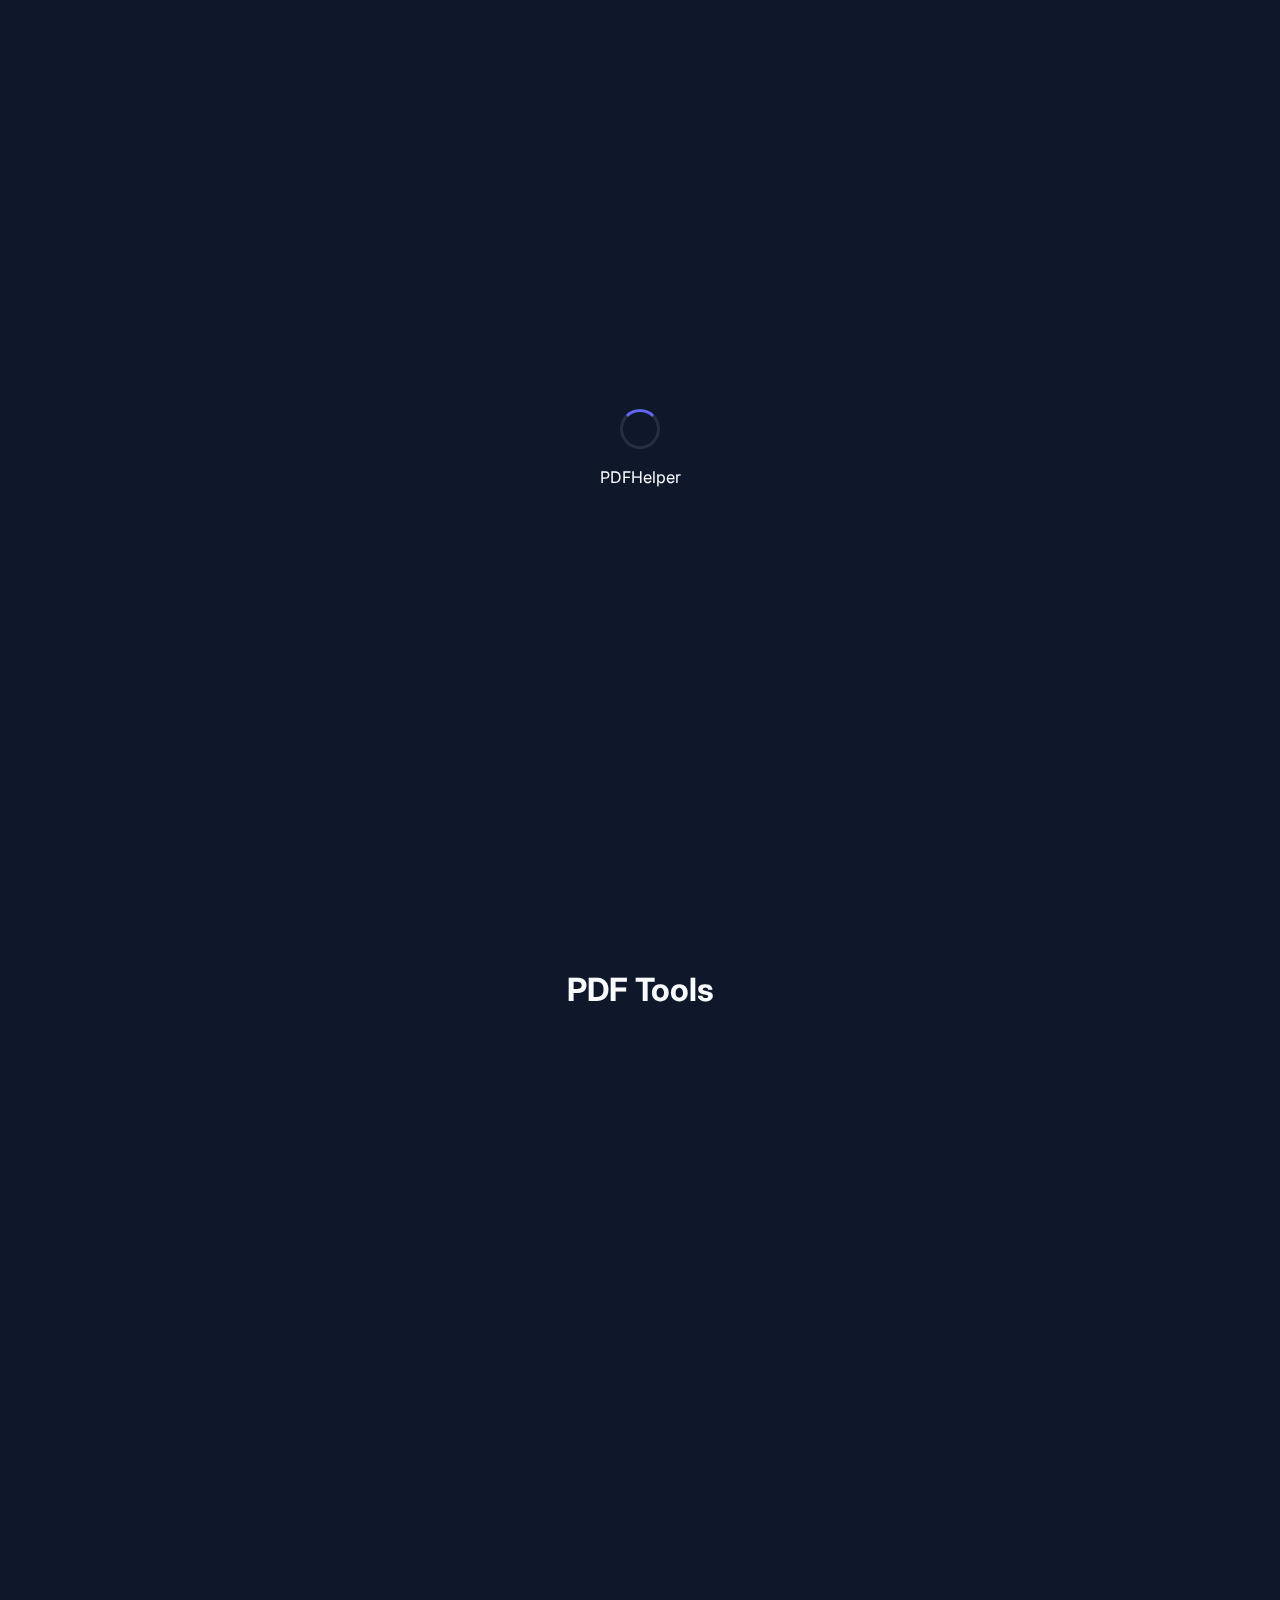
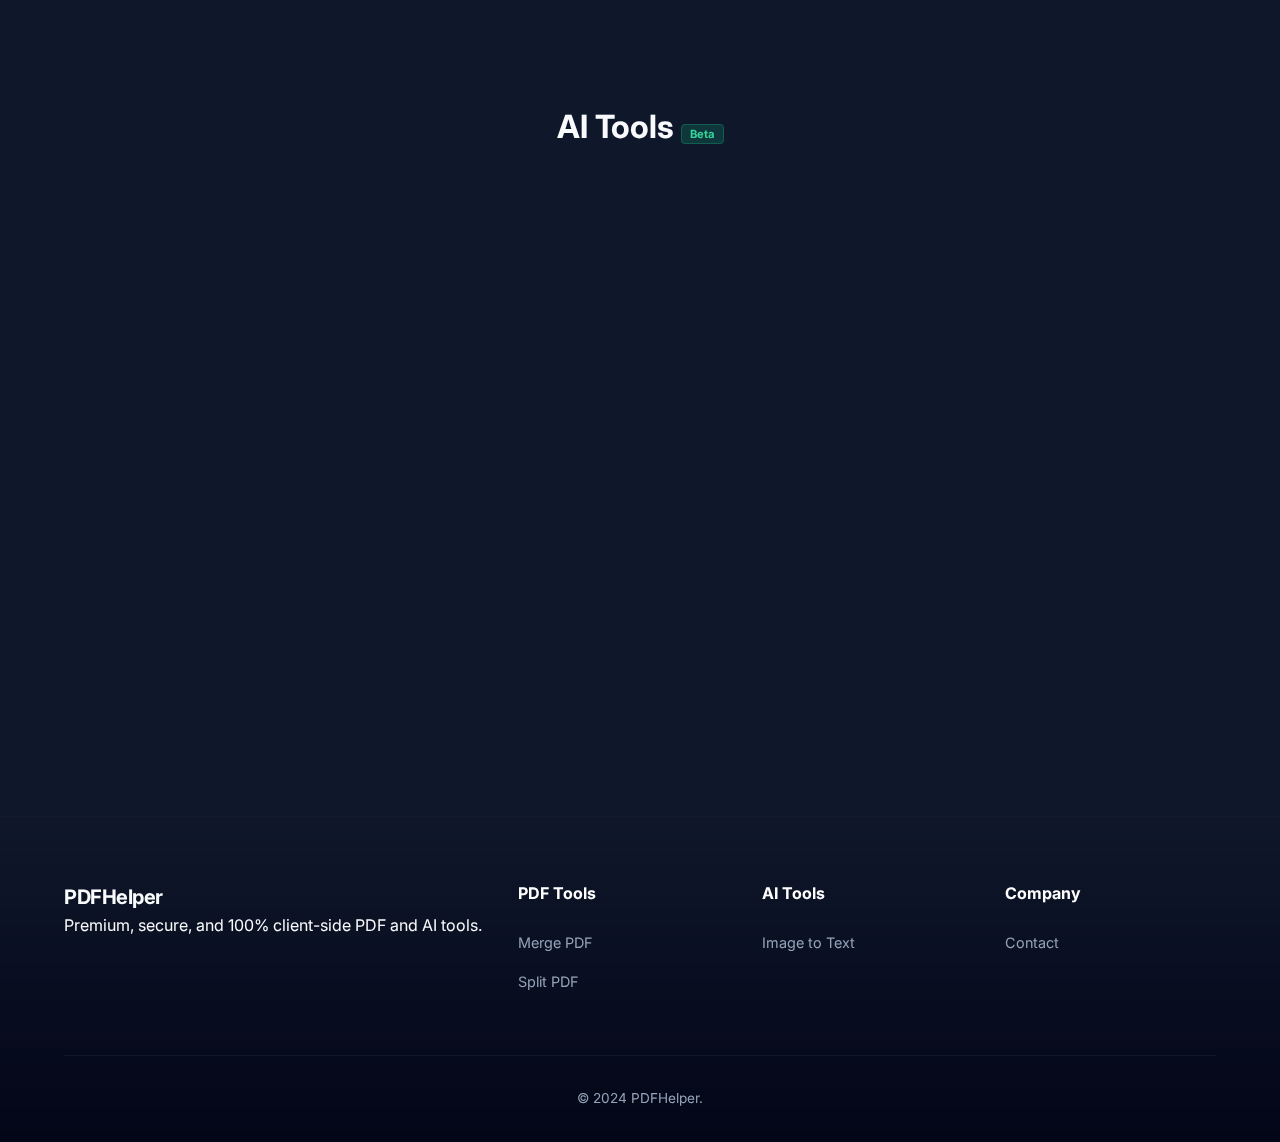
<file: index.html>
<!DOCTYPE html>
<html lang="en">
<head>
    <!-- Google tag (gtag.js) -->
<script async src="https://www.googletagmanager.com/gtag/js?id=G-J47RKY4ED7"></script>
<script>
  window.dataLayer = window.dataLayer || [];
  function gtag(){dataLayer.push(arguments);}
  gtag('js', new Date());

  gtag('config', 'G-J47RKY4ED7');
</script>
    <meta charset="UTF-8">
    <meta name="viewport" content="width=device-width, initial-scale=1.0">
    <title>PDFHelper - Intelligent Document Suite</title>
    <meta name="description" content="Premium AI-powered PDF tools. Merge, split, edit, and analyze documents with PDFHelper.">
    
    <link rel="preconnect" href="https://fonts.googleapis.com">
    <link rel="preconnect" href="https://fonts.gstatic.com" crossorigin>
    <link href="https://fonts.googleapis.com/css2?family=Inter:wght@300;400;600;700&display=swap" rel="stylesheet">

    <style>
        /* --- RESET & BASE VARIABLES --- */
        :root {
            --primary: #6366f1;
            --secondary: #ec4899;
            --bg-dark: #0f172a;
            --text-light: #f8fafc;
            --text-gray: #94a3b8;
            --glass-bg: rgba(30, 41, 59, 0.7);
            --glass-border: rgba(255, 255, 255, 0.08);
            --card-radius: 16px;
        }

        * {
            margin: 0;
            padding: 0;
            box-sizing: border-box;
            font-family: 'Inter', sans-serif;
        }

        html {
            scroll-behavior: smooth;
        }

        body {
            background-color: var(--bg-dark);
            color: var(--text-light);
            overflow-x: hidden;
            line-height: 1.6;
        }

        /* --- UTILITIES --- */
        a { text-decoration: none; color: inherit; transition: 0.3s; }
        ul { list-style: none; }

        .glass {
            background: var(--glass-bg);
            backdrop-filter: blur(12px);
            -webkit-backdrop-filter: blur(12px);
            border: 1px solid var(--glass-border);
        }

        /* --- LOADER --- */
        #loader {
            position: fixed; inset: 0; background: var(--bg-dark); z-index: 9999;
            display: flex; flex-direction: column; align-items: center; justify-content: center;
            transition: opacity 0.5s ease, visibility 0.5s;
        }
        #loader.hidden { opacity: 0; visibility: hidden; }
        .spinner {
            width: 40px; height: 40px; border: 3px solid rgba(255,255,255,0.1);
            border-top-color: var(--primary); border-radius: 50%;
            animation: spin 1s linear infinite; margin-bottom: 1rem;
        }
        @keyframes spin { to { transform: rotate(360deg); } }

        /* --- NAVIGATION --- */
        header {
            position: fixed; top: 0; left: 0; width: 100%; z-index: 1000;
            padding: 1rem 5%; display: flex; justify-content: space-between; align-items: center;
            transition: all 0.3s ease;
        }
        header.scrolled { padding: 0.8rem 5%; background: rgba(15, 23, 42, 0.9); border-bottom: 1px solid var(--glass-border); }

        .logo {
            display: flex; align-items: center; gap: 0.5rem;
            font-weight: 700; font-size: 1.25rem; letter-spacing: -0.5px;
        }

        /* Desktop Nav */
        .nav-links { display: flex; align-items: center; gap: 2rem; }
        .nav-links a:not(.nav-btn):hover { color: var(--primary); }
        
        .nav-btn {
            background: linear-gradient(135deg, var(--primary), var(--secondary));
            padding: 0.6rem 1.5rem; border-radius: 99px; font-weight: 600; font-size: 0.9rem;
        }
        .nav-btn:hover { transform: translateY(-2px); box-shadow: 0 4px 12px rgba(99, 102, 241, 0.3); }

        /* Mobile Menu Button */
        .mobile-toggle { display: none; cursor: pointer; color: white; }

        /* --- HERO SECTION --- */
        .hero-section {
            min-height: 100vh; padding: 8rem 5% 4rem;
            display: flex; align-items: center; justify-content: space-between; gap: 2rem;
            position: relative; overflow: hidden;
        }
        /* Background gradient blob */
        .hero-section::before {
            content: ''; position: absolute; top: -20%; right: -10%;
            width: 600px; height: 600px; background: radial-gradient(circle, rgba(99,102,241,0.2) 0%, transparent 70%);
            border-radius: 50%; filter: blur(80px); z-index: -1;
        }

        .hero-content { flex: 1; max-width: 600px; }
        .hero-content h1 {
            font-size: clamp(2.5rem, 5vw, 4rem); /* Responsive Font */
            line-height: 1.1; margin-bottom: 1.5rem;
            background: linear-gradient(to right, #fff, #94a3b8);
            -webkit-background-clip: text; -webkit-text-fill-color: transparent;
        }
        .hero-content p { font-size: 1.1rem; color: var(--text-gray); margin-bottom: 2.5rem; }
        
        .hero-actions { display: flex; gap: 1rem; flex-wrap: wrap; }
        .btn {
            padding: 0.8rem 2rem; border-radius: 8px; font-weight: 600; text-align: center;
        }
        .btn-primary { background: white; color: var(--bg-dark); }
        .btn-secondary { border: 1px solid var(--glass-border); color: white; }
        .btn:hover { transform: translateY(-2px); }

        .hero-image { flex: 1; display: flex; justify-content: center; }
        .floating-img {
            max-width: 100%; width: 500px; height: auto;
            animation: float 6s ease-in-out infinite;
        }
        @keyframes float { 0%, 100% { transform: translateY(0); } 50% { transform: translateY(-20px); } }

        /* --- TOOLS GRID --- */
        .tools-section { padding: 4rem 5%; }
        .section-header { text-align: center; margin-bottom: 3rem; }
        .section-title { font-size: 2rem; margin-bottom: 0.5rem; }
        
        .tool-grid {
            display: grid;
            /* Auto-fit magic for responsiveness */
            grid-template-columns: repeat(auto-fit, minmax(300px, 1fr)); 
            gap: 1.5rem;
        }

        .tool-card {
            padding: 2rem; border-radius: var(--card-radius);
            transition: all 0.3s ease; position: relative; overflow: hidden;
            display: flex; flex-direction: column; align-items: flex-start;
        }
        .tool-card:hover:not(.inactive) {
            transform: translateY(-5px);
            border-color: rgba(99, 102, 241, 0.3);
            background: rgba(30, 41, 59, 0.9);
        }

        /* Mouse Spotlight Effect Logic via JS */
        .tool-card::before {
            content: ""; position: absolute; top: 0; left: 0; right: 0; bottom: 0;
            background: radial-gradient(800px circle at var(--mouse-x) var(--mouse-y), rgba(255,255,255,0.06), transparent 40%);
            opacity: 0; transition: opacity 0.5s; pointer-events: none;
        }
        .tool-card:hover::before { opacity: 1; }

        .icon-wrapper {
            margin-bottom: 1.5rem; padding: 12px;
            background: rgba(255, 255, 255, 0.05); border-radius: 12px;
            display: inline-flex; align-items: center; justify-content: center;
        }
        .icon-wrapper img, .icon-wrapper svg { width: 32px; height: 32px; }

        .tool-card h3 { margin-bottom: 0.5rem; font-size: 1.25rem; display: flex; flex-wrap: wrap; gap: 8px; align-items: center;}
        .tool-card p { color: var(--text-gray); font-size: 0.95rem; line-height: 1.5; }

        /* --- PREMIUM INACTIVE STATE & BADGE --- */
        .tool-card.inactive {
            opacity: 0.65; pointer-events: none; cursor: not-allowed;
            filter: saturate(0.5); background: rgba(255, 255, 255, 0.02);
            border: 1px dashed rgba(255, 255, 255, 0.1);
        }
        .badge-soon {
            display: inline-flex; align-items: center; gap: 6px;
            font-size: 0.6rem; font-weight: 700; text-transform: uppercase; letter-spacing: 1.2px;
            color: #e2e8f0; background: linear-gradient(135deg, #1e293b 0%, #0f172a 100%);
            padding: 4px 10px; border-radius: 999px; border: 1px solid rgba(255, 255, 255, 0.1);
            white-space: nowrap;
        }
        .badge-soon::before {
            content: ''; width: 6px; height: 6px; background-color: #f59e0b;
            border-radius: 50%; box-shadow: 0 0 6px rgba(245, 158, 11, 0.6);
        }
        .badge-live {
            background: rgba(16, 185, 129, 0.2); color: #34d399; 
            padding: 2px 8px; border-radius: 4px; font-size: 0.7rem; border: 1px solid rgba(16, 185, 129, 0.3);
        }

        /* --- FOOTER --- */
        .main-footer {
            margin-top: 4rem; padding: 4rem 5% 2rem; border-top: 1px solid var(--glass-border);
            background: linear-gradient(to top, #020617, transparent);
        }
        .footer-content {
            display: grid; grid-template-columns: 2fr 1fr 1fr 1fr; gap: 2rem; margin-bottom: 3rem;
        }
        .footer-col h4 { margin-bottom: 1.5rem; color: white; }
        .footer-col ul li { margin-bottom: 0.8rem; }
        .footer-col ul li a { color: var(--text-gray); font-size: 0.9rem; }
        .footer-col ul li a:hover { color: var(--primary); }
        .footer-bottom {
            text-align: center; color: var(--text-gray); font-size: 0.85rem; padding-top: 2rem;
            border-top: 1px solid rgba(255,255,255,0.05);
        }

        /* --- RESPONSIVE MEDIA QUERIES --- */
        @media (max-width: 1024px) {
            .hero-section { flex-direction: column; text-align: center; padding-top: 7rem; }
            .hero-content { margin: 0 auto; }
            .hero-actions { justify-content: center; }
            .hero-image { margin-top: 3rem; }
        }

        @media (max-width: 768px) {
            /* Navigation Mobile */
            .mobile-toggle { display: block; z-index: 1001; }
            .nav-links {
                position: fixed; top: 0; right: 0; height: 100vh; width: 70%; max-width: 300px;
                background: rgba(15, 23, 42, 0.95); backdrop-filter: blur(20px);
                flex-direction: column; align-items: flex-start; padding: 6rem 2rem;
                transform: translateX(100%); transition: transform 0.4s cubic-bezier(0.16, 1, 0.3, 1);
                border-left: 1px solid var(--glass-border);
            }
            .nav-links.active { transform: translateX(0); }
            
            /* Footer Responsive */
            .footer-content { grid-template-columns: 1fr; text-align: center; }
            .footer-col { margin-bottom: 1rem; }
            .logo { justify-content: center; }
        }

        @media (max-width: 480px) {
            .hero-content h1 { font-size: 2.2rem; }
            .btn { width: 100%; } /* Full width buttons on mobile */
            .tool-grid { grid-template-columns: 1fr; }
            .section-title { font-size: 1.75rem; }
        }
    </style>
</head>
<body>
    <div id="loader">
        <div class="spinner"></div>
        <div class="loader-text">PDFHelper</div>
    </div>

    <header class="glass">
        <a href="index.html" class="logo">
            <svg xmlns="http://www.w3.org/2000/svg" width="28" height="28" viewBox="0 0 24 24" fill="none" stroke="url(#logo-gradient)" stroke-width="2" stroke-linecap="round" stroke-linejoin="round">
                <defs>
                    <linearGradient id="logo-gradient" x1="0%" y1="0%" x2="100%" y2="100%">
                        <stop offset="0%" style="stop-color:#6366f1" />
                        <stop offset="100%" style="stop-color:#ec4899" />
                    </linearGradient>
                </defs>
                <path d="M14 2H6a2 2 0 0 0-2 2v16a2 2 0 0 0 2 2h12a2 2 0 0 0 2-2V8z"></path>
                <polyline points="14 2 14 8 20 8"></polyline>
            </svg>
            PDFHelper
        </a>
        
        <div class="mobile-toggle" id="mobile-toggle">
            <svg xmlns="http://www.w3.org/2000/svg" width="28" height="28" viewBox="0 0 24 24" fill="none" stroke="currentColor" stroke-width="2" stroke-linecap="round" stroke-linejoin="round"><line x1="3" y1="12" x2="21" y2="12"></line><line x1="3" y1="6" x2="21" y2="6"></line><line x1="3" y1="18" x2="21" y2="18"></line></svg>
        </div>

        <nav class="nav-links" id="nav-links">
            <a href="#pdf-tools" onclick="closeMenu()">PDF Tools</a>
            <a href="#ai-tools" onclick="closeMenu()">AI Tools</a>
            <a href="#" class="nav-btn">Get Started</a>
        </nav>
    </header>

    <main>
        <section class="hero-section">
            <div class="hero-content">
                <h1>Intelligent tools for<br>smarter documents.</h1>
                <p>
                    Experience the next generation of document processing. <br>
                    Secure, private, and powered by client-side AI.
                </p>
                <div class="hero-actions">
                    <a href="#ai-tools" class="btn btn-primary">Try AI Tools</a>
                    <a href="#pdf-tools" class="btn btn-secondary">Manage PDFs</a>
                </div>
            </div>
            <div class="hero-image">
                <img src="assets/hero.png" alt="PDFHelper Abstract Art" class="floating-img" onerror="this.style.display='none'">
                </div>
        </section>
        
        <section id="pdf-tools" class="tools-section">
            <div class="section-header">
                <h2 class="section-title">PDF Tools</h2>
            </div>
            <div class="tool-grid">
                <a href="watermark.html" class="tool-card glass">
                    <div class="icon-wrapper">
                        <img src="assets/icon_watermark.png" alt="Icon" onerror="this.style.display='none'"> 
                    </div>
                    <h3>Watermark PDF</h3>
                    <p>Add professional text watermarks to your documents with custom opacity and colors.</p>
                </a>
                <a href="merge.html" class="tool-card glass">
                    <div class="icon-wrapper">
                        <img src="assets/icon_merge.png" alt="Icon" onerror="this.style.display='none'">
                    </div>
                    <h3>Merge PDF</h3>
                    <p>Seamlessly combine multiple PDF files into a single, organized document.</p>
                </a>
                <a href="split.html" class="tool-card glass">
                    <div class="icon-wrapper">
                        <img src="assets/icon_split.png" alt="Icon" onerror="this.style.display='none'">
                    </div>
                    <h3>Split PDF</h3>
                    <p>Extract specific pages or split documents with precision and ease.</p>
                </a>
                <a href="image-to-pdf.html" class="tool-card glass">
                    <div class="icon-wrapper">
                        <img src="assets/icon_image_to_pdf.png" alt="Icon" onerror="this.style.display='none'">
                    </div>
                    <h3>Image to PDF</h3>
                    <p>Transform your images into professional PDF documents instantly.</p>
                </a>
                <a href="pdf-to-image.html" class="tool-card glass">
                    <div class="icon-wrapper">
                        <img src="assets/icon_pdf_to_image.png" alt="Icon" onerror="this.style.display='none'">
                    </div>
                    <h3>PDF to Image</h3>
                    <p>Convert PDF pages into high-quality, shareable images.</p>
                </a>
                <a href="remove-pages.html" class="tool-card glass">
                    <div class="icon-wrapper">
                        <svg xmlns="http://www.w3.org/2000/svg" width="64" height="64" viewBox="0 0 24 24" fill="none" stroke="#ec4899" stroke-width="1.5" stroke-linecap="round" stroke-linejoin="round"><path d="M3 6h18"/><path d="M19 6v14a2 2 0 0 1-2 2H7a2 2 0 0 1-2-2V6m3 0V4a2 2 0 0 1 2-2h4a2 2 0 0 1 2 2v2"/><line x1="10" y1="11" x2="10" y2="17"/><line x1="14" y1="11" x2="14" y2="17"/></svg>
                    </div>
                    <h3>Remove Pages</h3>
                    <p>Quickly delete unwanted pages from your PDF documents.</p>
                </a>
            </div>
        </section>

        <section id="ai-tools" class="tools-section">
            <div class="section-header">
                <h2 class="section-title">AI Tools <span class="badge-live">Beta</span></h2>
            </div>
            <div class="tool-grid">
                
                <a href="#" class="tool-card glass inactive">
                    <div class="icon-wrapper">
                        <svg xmlns="http://www.w3.org/2000/svg" width="64" height="64" viewBox="0 0 24 24" fill="none" stroke="#6366f1" stroke-width="1.5" stroke-linecap="round" stroke-linejoin="round"><path d="M21 11.5a8.38 8.38 0 0 1-.9 3.8 8.5 8.5 0 0 1-7.6 4.7 8.38 8.38 0 0 1-3.8-.9L3 21l1.9-5.7a8.38 8.38 0 0 1-.9-3.8 8.5 8.5 0 0 1 4.7-7.6 8.38 8.38 0 0 1 3.8-.9h.5a8.48 8.48 0 0 1 8 8v.5z"/></svg>
                    </div>
                    <h3>Chat with PDF <span class="badge-soon">Coming Soon</span></h3>
                    <p>Ask questions about your documents using Google Gemini AI.</p>
                </a>

                <a href="#" class="tool-card glass inactive">
                    <div class="icon-wrapper">
                        <svg xmlns="http://www.w3.org/2000/svg" width="64" height="64" viewBox="0 0 24 24" fill="none" stroke="#6366f1" stroke-width="1.5" stroke-linecap="round" stroke-linejoin="round"><path d="M16 8a6 6 0 0 1 6 6v7h-4v-7a2 2 0 0 0-2-2 2 2 0 0 0-2 2v7h-4v-7a6 6 0 0 1 6-6z"/><rect x="2" y="9" width="4" height="12"/><circle cx="4" cy="4" r="2"/></svg>
                    </div>
                    <h3>LinkedIn Referral <span class="badge-soon">Coming Soon</span></h3>
                    <p>Generate crisp connection requests and referral messages.</p>
                </a>

                <a href="#" class="tool-card glass inactive">
                    <div class="icon-wrapper">
                        <svg xmlns="http://www.w3.org/2000/svg" width="64" height="64" viewBox="0 0 24 24" fill="none" stroke="#6366f1" stroke-width="1.5" stroke-linecap="round" stroke-linejoin="round"><path d="M4 4h16c1.1 0 2 .9 2 2v12c0 1.1-.9 2-2 2H4c-1.1 0-2-.9-2-2V6c0-1.1.9-2 2-2z"/><polyline points="22,6 12,13 2,6"/></svg>
                    </div>
                    <h3>Cold Email Writer <span class="badge-soon">Coming Soon</span></h3>
                    <p>Write persuasive cold emails for jobs and networking.</p>
                </a>

                <a href="ocr.html" class="tool-card glass">
                    <div class="icon-wrapper">
                        <svg xmlns="http://www.w3.org/2000/svg" width="64" height="64" viewBox="0 0 24 24" fill="none" stroke="#10b981" stroke-width="1.5" stroke-linecap="round" stroke-linejoin="round"><path d="M21 15a2 2 0 0 1-2 2H7l-4 4V5a2 2 0 0 1 2-2h14a2 2 0 0 1 2 2z"/><line x1="9" y1="9" x2="15" y2="9"/><line x1="9" y1="13" x2="15" y2="13"/></svg>
                    </div>
                    <h3>Image to Text <span class="badge-live">Live</span></h3>
                    <p>Extract text from scanned documents and images instantly.</p>
                </a>

            </div>
        </section>
    </main>

    <footer class="main-footer">
        <div class="footer-content">
            <div class="footer-col">
                <a href="index.html" class="logo">PDFHelper</a>
                <p>Premium, secure, and 100% client-side PDF and AI tools.</p>
            </div>
            <div class="footer-col">
                <h4>PDF Tools</h4>
                <ul>
                    <li><a href="merge.html">Merge PDF</a></li>
                    <li><a href="split.html">Split PDF</a></li>
                </ul>
            </div>
            <div class="footer-col">
                <h4>AI Tools</h4>
                <ul>
                    <li><a href="ocr.html">Image to Text</a></li>
                </ul>
            </div>
            <div class="footer-col">
                <h4>Company</h4>
                <ul>
                    <li><a href="#">Contact</a></li>
                </ul>
            </div>
        </div>
        <div class="footer-bottom">
            <p>&copy; 2024 PDFHelper.</p>
        </div>
    </footer>

    <script>
        // Loader
        window.addEventListener('load', () => {
            const loader = document.getElementById('loader');
            setTimeout(() => loader.classList.add('hidden'), 800);
        });

        // Header Scroll
        window.addEventListener('scroll', () => {
            const header = document.querySelector('header');
            header.classList.toggle('scrolled', window.scrollY > 10);
        });

        // Mobile Menu Logic
        const toggle = document.getElementById('mobile-toggle');
        const nav = document.getElementById('nav-links');
        
        toggle.addEventListener('click', () => {
            nav.classList.toggle('active');
        });

        function closeMenu() {
            nav.classList.remove('active');
        }

        // Card Spotlight Effect
        document.querySelectorAll('.tool-card').forEach(card => {
            card.addEventListener('mousemove', e => {
                const rect = card.getBoundingClientRect();
                card.style.setProperty('--mouse-x', `${e.clientX - rect.left}px`);
                card.style.setProperty('--mouse-y', `${e.clientY - rect.top}px`);
            });
        });
        
        // Intersection Observer for Animation
        const observer = new IntersectionObserver((entries) => {
            entries.forEach(entry => {
                if(entry.isIntersecting) {
                    entry.target.style.opacity = 1;
                    entry.target.style.transform = 'translateY(0)';
                }
            });
        });
        document.querySelectorAll('.tool-card').forEach(card => {
            card.style.opacity = 0;
            card.style.transform = 'translateY(20px)';
            card.style.transition = 'opacity 0.6s ease, transform 0.6s ease';
            observer.observe(card);
        });
    </script>
</body>
</html>
</file>
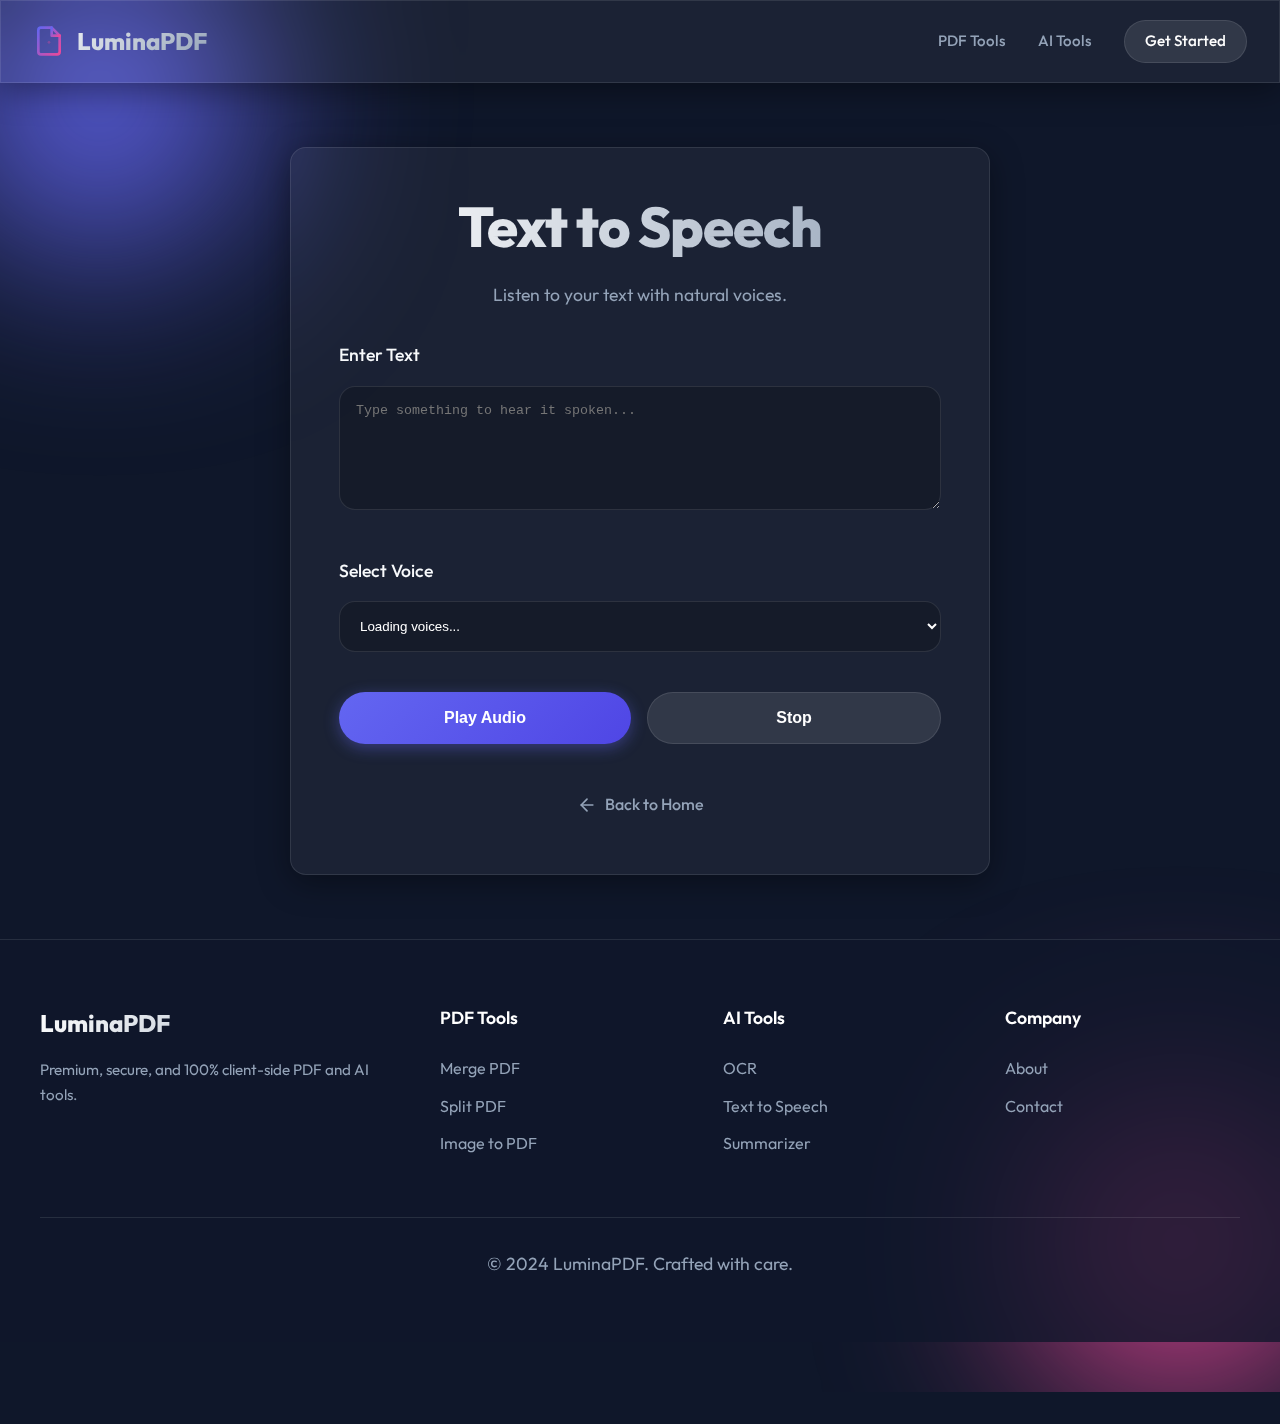
<file: text-to-speech.html>
<!DOCTYPE html>
<html lang="en">
<head>
    <!-- Google tag (gtag.js) -->
<script async src="https://www.googletagmanager.com/gtag/js?id=G-J47RKY4ED7"></script>
<script>
  window.dataLayer = window.dataLayer || [];
  function gtag(){dataLayer.push(arguments);}
  gtag('js', new Date());

  gtag('config', 'G-J47RKY4ED7');
</script>
    <meta charset="UTF-8">
    <meta name="viewport" content="width=device-width, initial-scale=1.0">
    <title>Text to Speech - LuminaPDF</title>
    <meta name="description" content="Convert text to lifelike speech using AI.">
    <link rel="stylesheet" href="style.css">
</head>
<body>
    <div id="loader">
        <div class="spinner"></div>
        <div class="loader-text">LuminaPDF</div>
    </div>

    <header class="glass">
        <a href="index.html" class="logo">
            <svg xmlns="http://www.w3.org/2000/svg" width="32" height="32" viewBox="0 0 24 24" fill="none" stroke="url(#logo-gradient)" stroke-width="2" stroke-linecap="round" stroke-linejoin="round">
                <defs>
                    <linearGradient id="logo-gradient" x1="0%" y1="0%" x2="100%" y2="100%">
                        <stop offset="0%" style="stop-color:#6366f1" />
                        <stop offset="100%" style="stop-color:#ec4899" />
                    </linearGradient>
                </defs>
                <path d="M14 2H6a2 2 0 0 0-2 2v16a2 2 0 0 0 2 2h12a2 2 0 0 0 2-2V8z"></path>
                <polyline points="14 2 14 8 20 8"></polyline>
                <line x1="16" y1="13" x2="8" y2="13"></line>
                <line x1="16" y1="17" x2="8" y2="17"></line>
                <polyline points="10 9 9 9 8 9"></polyline>
                <circle cx="12" cy="13" r="1" fill="#ec4899" stroke="none" style="opacity:0.8">
                    <animate attributeName="opacity" values="0.8;0.2;0.8" dur="2s" repeatCount="indefinite" />
                </circle>
            </svg>
            LuminaPDF
        </a>
        <nav class="nav-links">
            <a href="index.html#pdf-tools">PDF Tools</a>
            <a href="index.html#ai-tools">AI Tools</a>
            <a href="index.html" class="nav-btn">Get Started</a>
        </nav>
    </header>

    <main>
        <div class="tool-container glass">
            <h1>Text to Speech</h1>
            <p>Listen to your text with natural voices.</p>
            
            <div class="input-group">
                <label for="ttsInput">Enter Text</label>
                <textarea id="ttsInput" rows="6" placeholder="Type something to hear it spoken..." style="width: 100%; padding: 1rem; background: rgba(0,0,0,0.2); border: 1px solid var(--glass-border); border-radius: var(--radius); color: white;"></textarea>
            </div>

            <div class="input-group">
                <label for="voiceSelect">Select Voice</label>
                <select id="voiceSelect" style="width: 100%; padding: 1rem; background: rgba(0,0,0,0.2); border: 1px solid var(--glass-border); border-radius: var(--radius); color: white;">
                    <option value="">Loading voices...</option>
                </select>
            </div>

            <div style="display: flex; gap: 1rem; margin-top: 2rem;">
                <button onclick="speakText()" class="btn btn-primary" style="flex: 1;">Play Audio</button>
                <button onclick="stopSpeech()" class="btn btn-secondary" style="flex: 1;">Stop</button>
            </div>
            
            <div id="status"></div>

            <a href="index.html" class="back-link">
                <svg xmlns="http://www.w3.org/2000/svg" width="20" height="20" viewBox="0 0 24 24" fill="none" stroke="currentColor" stroke-width="2" stroke-linecap="round" stroke-linejoin="round" style="margin-right: 0.5rem;">
                    <line x1="19" y1="12" x2="5" y2="12"></line>
                    <polyline points="12 19 5 12 12 5"></polyline>
                </svg>
                Back to Home
            </a>
        </div>
    </main>

    <footer class="main-footer">
        <div class="footer-content">
            <div class="footer-col">
                <a href="index.html" class="logo">LuminaPDF</a>
                <p>Premium, secure, and 100% client-side PDF and AI tools.</p>
            </div>
            <div class="footer-col">
                <h4>PDF Tools</h4>
                <ul>
                    <li><a href="merge.html">Merge PDF</a></li>
                    <li><a href="split.html">Split PDF</a></li>
                    <li><a href="image-to-pdf.html">Image to PDF</a></li>
                </ul>
            </div>
            <div class="footer-col">
                <h4>AI Tools</h4>
                <ul>
                    <li><a href="ocr.html">OCR</a></li>
                    <li><a href="text-to-speech.html">Text to Speech</a></li>
                    <li><a href="summarizer.html">Summarizer</a></li>
                </ul>
            </div>
            <div class="footer-col">
                <h4>Company</h4>
                <ul>
                    <li><a href="#">About</a></li>
                    <li><a href="#">Contact</a></li>
                </ul>
            </div>
        </div>
        <div class="footer-bottom">
            <p>&copy; 2024 LuminaPDF. Crafted with care.</p>
        </div>
    </footer>

    <script src="tools.js?v=2"></script>
    <script>
        window.addEventListener('load', () => {
            const loader = document.getElementById('loader');
            setTimeout(() => { loader.classList.add('hidden'); }, 500);
        });
    </script>
</body>
</html>
</file>
<file: style.css>
/* style.css */
@import url('https://fonts.googleapis.com/css2?family=Outfit:wght@300;400;500;600;700;800&display=swap');

:root {
    /* Premium Palette */
    --primary: #6366f1; /* Indigo 500 */
    --primary-glow: rgba(99, 102, 241, 0.4);
    --secondary: #ec4899; /* Pink 500 */
    --secondary-glow: rgba(236, 72, 153, 0.4);
    
    --bg-dark: #0f172a; /* Slate 900 */
    --text-main: #f8fafc; /* Slate 50 */
    --text-muted: #94a3b8; /* Slate 400 */
    
    --glass-bg: rgba(255, 255, 255, 0.05);
    --glass-border: rgba(255, 255, 255, 0.1);
    --glass-shadow: 0 8px 32px 0 rgba(0, 0, 0, 0.37);
    
    --radius: 1rem;
    --transition: all 0.3s cubic-bezier(0.4, 0, 0.2, 1);
}

* {
    box-sizing: border-box;
    margin: 0;
    padding: 0;
}

body {
    background-color: var(--bg-dark);
    color: var(--text-main);
    font-family: 'Outfit', sans-serif;
    line-height: 1.6;
    min-height: 100vh;
    display: flex;
    flex-direction: column;
    overflow-x: hidden;
    position: relative;
}

/* Website Loader */
#loader {
    position: fixed;
    top: 0;
    left: 0;
    width: 100%;
    height: 100%;
    background: var(--bg-dark);
    z-index: 9999;
    display: flex;
    flex-direction: column;
    justify-content: center;
    align-items: center;
    transition: opacity 0.5s ease-out, visibility 0.5s;
}

#loader.hidden {
    opacity: 0;
    visibility: hidden;
}

.spinner {
    width: 50px;
    height: 50px;
    border: 3px solid rgba(255,255,255,0.1);
    border-radius: 50%;
    border-top-color: var(--primary);
    animation: spin 1s ease-in-out infinite;
    margin-bottom: 1rem;
}

.loader-text {
    font-size: 1.2rem;
    font-weight: 700;
    letter-spacing: 0.1em;
    background: linear-gradient(135deg, #fff 0%, #94a3b8 100%);
    -webkit-background-clip: text;
    -webkit-text-fill-color: transparent;
    animation: pulse 2s infinite;
}

@keyframes spin {
    to { transform: rotate(360deg); }
}

@keyframes pulse {
    0%, 100% { opacity: 0.6; }
    50% { opacity: 1; }
}

/* Aurora Background */
body::before, body::after {
    content: '';
    position: absolute;
    width: 300px;
    height: 300px;
    border-radius: 50%;
    filter: blur(100px);
    z-index: -1;
    animation: float 10s infinite ease-in-out alternate;
}

body::before {
    background: var(--primary);
    top: -50px;
    left: -50px;
}

body::after {
    background: var(--secondary);
    bottom: -50px;
    right: -50px;
    animation-delay: -5s;
}

@keyframes float {
    0% { transform: translate(0, 0) scale(1); }
    100% { transform: translate(30px, 50px) scale(1.1); }
}

/* Glassmorphism Utilities */
.glass {
    background: var(--glass-bg);
    backdrop-filter: blur(12px);
    -webkit-backdrop-filter: blur(12px);
    border: 1px solid var(--glass-border);
    box-shadow: var(--glass-shadow);
}

/* Premium Navbar */
header {
    padding: 1.2rem 2rem;
    display: flex;
    justify-content: space-between;
    align-items: center;
    position: sticky;
    top: 0;
    z-index: 100;
    transition: var(--transition);
    border-bottom: 1px solid transparent;
}

header.scrolled {
    background: rgba(15, 23, 42, 0.9);
    backdrop-filter: blur(16px);
    border-bottom: 1px solid var(--glass-border);
    padding: 1rem 2rem;
}

.logo {
    font-weight: 800;
    font-size: 1.5rem;
    background: linear-gradient(135deg, #fff 0%, #94a3b8 100%);
    -webkit-background-clip: text;
    -webkit-text-fill-color: transparent;
    text-decoration: none;
    display: flex;
    align-items: center;
    gap: 0.75rem;
}

.nav-links {
    display: flex;
    align-items: center;
    gap: 2rem;
}

.nav-links a {
    color: var(--text-muted);
    text-decoration: none;
    font-weight: 500;
    font-size: 0.95rem;
    transition: var(--transition);
}

.nav-links a:hover {
    color: white;
}

.nav-btn {
    background: rgba(255, 255, 255, 0.1);
    padding: 0.5rem 1.25rem;
    border-radius: 9999px;
    color: white !important;
    border: 1px solid var(--glass-border);
}

.nav-btn:hover {
    background: var(--primary);
    border-color: var(--primary);
    box-shadow: 0 0 15px var(--primary-glow);
}

main {
    flex: 1;
    padding: 4rem 2rem;
    max-width: 1200px;
    margin: 0 auto;
    width: 100%;
    display: flex;
    flex-direction: column;
    align-items: center;
    position: relative;
    z-index: 1;
}

/* Professional Footer */
.main-footer {
    background: rgba(15, 23, 42, 0.8);
    backdrop-filter: blur(10px);
    border-top: 1px solid var(--glass-border);
    padding: 4rem 2rem 2rem;
    margin-top: auto;
}

.footer-content {
    max-width: 1200px;
    margin: 0 auto;
    display: grid;
    grid-template-columns: 1.5fr 1fr 1fr 1fr;
    gap: 3rem;
    margin-bottom: 3rem;
}

.footer-col h4 {
    color: white;
    font-size: 1.1rem;
    margin-bottom: 1.5rem;
    font-weight: 600;
}

.footer-col ul {
    list-style: none;
}

.footer-col ul li {
    margin-bottom: 0.75rem;
}

.footer-col ul li a {
    color: var(--text-muted);
    text-decoration: none;
    transition: var(--transition);
}

.footer-col ul li a:hover {
    color: var(--primary);
    padding-left: 5px;
}

.footer-col p {
    color: var(--text-muted);
    font-size: 0.95rem;
    line-height: 1.6;
    margin-top: 1rem;
}

.footer-bottom {
    max-width: 1200px;
    margin: 0 auto;
    padding-top: 2rem;
    border-top: 1px solid var(--glass-border);
    text-align: center;
    color: var(--text-muted);
    font-size: 0.875rem;
}

/* Hero Section */
.hero-section {
    display: flex;
    align-items: center;
    justify-content: space-between;
    width: 100%;
    max-width: 1100px;
    margin-bottom: 6rem;
    gap: 2rem;
    animation: fade-in-up 0.8s ease-out;
}

.hero-content {
    flex: 1;
    text-align: left;
}

.hero-actions {
    margin-top: 2rem;
    display: flex;
    gap: 1rem;
}

.hero-image {
    flex: 1;
    display: flex;
    justify-content: center;
    align-items: center;
}

.floating-img {
    max-width: 100%;
    height: auto;
    filter: drop-shadow(0 20px 40px rgba(0,0,0,0.3));
    animation: float-img 6s ease-in-out infinite;
}

@keyframes float-img {
    0%, 100% { transform: translateY(0); }
    50% { transform: translateY(-20px); }
}

/* Sections */
.tools-section {
    width: 100%;
    opacity: 0;
    transform: translateY(20px);
    transition: opacity 0.8s ease-out, transform 0.8s ease-out;
}

.tools-section.visible {
    opacity: 1;
    transform: translateY(0);
}

.section-title {
    font-size: 2rem;
    font-weight: 700;
    margin-bottom: 2rem;
    color: var(--text-main);
    display: flex;
    align-items: center;
    gap: 1rem;
}

.badge {
    background: linear-gradient(135deg, var(--secondary), #f472b6);
    color: white;
    font-size: 0.8rem;
    padding: 0.25rem 0.75rem;
    border-radius: 9999px;
    text-transform: uppercase;
    letter-spacing: 0.05em;
    font-weight: 700;
    box-shadow: 0 2px 10px var(--secondary-glow);
}

/* Typography */
h1 {
    font-size: 3.5rem;
    font-weight: 800;
    letter-spacing: -0.02em;
    margin-bottom: 1.5rem;
    line-height: 1.1;
    background: linear-gradient(to right, #fff, #94a3b8);
    -webkit-background-clip: text;
    -webkit-text-fill-color: transparent;
}

h2 {
    font-size: 2rem;
    font-weight: 700;
    margin-bottom: 1rem;
    color: var(--text-main);
}

p {
    color: var(--text-muted);
    margin-bottom: 2rem;
    font-size: 1.1rem;
}

@keyframes fade-in-up {
    from { opacity: 0; transform: translateY(20px); }
    to { opacity: 1; transform: translateY(0); }
}

/* Components */
.btn {
    display: inline-flex;
    align-items: center;
    justify-content: center;
    font-weight: 600;
    padding: 1rem 2rem;
    border-radius: 9999px;
    border: none;
    cursor: pointer;
    transition: var(--transition);
    text-decoration: none;
    font-size: 1rem;
    position: relative;
    overflow: hidden;
}

.btn-primary {
    background: linear-gradient(135deg, var(--primary), #4f46e5);
    color: white;
    box-shadow: 0 4px 15px var(--primary-glow);
}

.btn-secondary {
    background: rgba(255, 255, 255, 0.1);
    color: white;
    border: 1px solid var(--glass-border);
}

.btn:hover {
    transform: translateY(-2px);
}

.btn-primary:hover {
    box-shadow: 0 8px 25px var(--primary-glow);
}

.btn-secondary:hover {
    background: rgba(255, 255, 255, 0.15);
}

/* Tool Grid */
.tool-grid {
    display: grid;
    grid-template-columns: repeat(auto-fit, minmax(300px, 1fr));
    gap: 2rem;
    width: 100%;
}

.tool-card {
    display: flex;
    flex-direction: column;
    align-items: flex-start;
    text-decoration: none;
    padding: 2.5rem;
    border-radius: var(--radius);
    transition: var(--transition);
    height: 100%;
    position: relative;
    overflow: hidden;
}

.tool-card::before {
    content: '';
    position: absolute;
    top: 0; left: 0; width: 100%; height: 100%;
    background: linear-gradient(135deg, rgba(255,255,255,0.05), rgba(255,255,255,0));
    opacity: 0;
    transition: var(--transition);
}

.tool-card:hover {
    transform: translateY(-5px);
    border-color: rgba(255,255,255,0.3);
    box-shadow: 0 10px 40px -10px rgba(0,0,0,0.5);
}

.tool-card:hover::before { opacity: 1; }

.icon-wrapper {
    width: 64px;
    height: 64px;
    margin-bottom: 1.5rem;
    display: flex;
    align-items: center;
    justify-content: center;
    transition: var(--transition);
}

.tool-card:hover .icon-wrapper {
    transform: scale(1.1) rotate(5deg);
}

.icon-wrapper img {
    width: 100%;
    height: 100%;
    object-fit: contain;
    filter: drop-shadow(0 4px 8px rgba(0,0,0,0.2));
}

.tool-card h3 {
    color: var(--text-main);
    font-size: 1.5rem;
    margin-bottom: 0.75rem;
    font-weight: 700;
}

.tool-card p {
    color: var(--text-muted);
    font-size: 1rem;
    margin-bottom: 0;
    line-height: 1.6;
}

/* Tool Container */
.tool-container {
    padding: 3rem;
    border-radius: var(--radius);
    width: 100%;
    max-width: 700px;
    text-align: center;
    animation: fade-in-up 0.6s ease-out;
}

/* Forms & Inputs */
.input-group {
    margin-bottom: 2.5rem;
    text-align: left;
}

label {
    display: block;
    font-weight: 500;
    margin-bottom: 1rem;
    color: var(--text-main);
    font-size: 1.1rem;
}

.file-drop-area {
    border: 2px dashed var(--glass-border);
    border-radius: var(--radius);
    padding: 3rem;
    text-align: center;
    background: rgba(255,255,255,0.02);
    transition: var(--transition);
    cursor: pointer;
    position: relative;
}

.file-drop-area:hover {
    border-color: var(--primary);
    background: rgba(99, 102, 241, 0.05);
}

input[type="file"] {
    width: 100%;
    cursor: pointer;
}

input[type="text"], input[type="number"] {
    width: 100%;
    padding: 1rem;
    background: rgba(0, 0, 0, 0.2);
    border: 1px solid var(--glass-border);
    border-radius: var(--radius);
    font-size: 1rem;
    color: white;
    transition: var(--transition);
}

input[type="text"]:focus, input[type="number"]:focus {
    outline: none;
    border-color: var(--primary);
    box-shadow: 0 0 0 4px var(--primary-glow);
    background: rgba(0, 0, 0, 0.4);
}

input[type="range"] {
    width: 100%;
    accent-color: var(--primary);
    height: 6px;
    background: rgba(255,255,255,0.1);
    border-radius: 3px;
    appearance: none;
}

input[type="range"]::-webkit-slider-thumb {
    -webkit-appearance: none;
    width: 20px;
    height: 20px;
    background: var(--primary);
    border-radius: 50%;
    cursor: pointer;
    box-shadow: 0 0 10px var(--primary-glow);
}

/* Utilities */
.text-center { text-align: center; }
.mb-4 { margin-bottom: 1rem; }
.mt-4 { margin-top: 1rem; }

.back-link {
    display: inline-flex;
    align-items: center;
    color: var(--text-muted);
    text-decoration: none;
    font-weight: 500;
    margin-top: 2.5rem;
    transition: var(--transition);
    padding: 0.5rem 1rem;
    border-radius: 9999px;
}

.back-link:hover {
    color: white;
    background: rgba(255,255,255,0.05);
}

#status {
    margin-top: 2rem;
    padding: 1rem;
    border-radius: var(--radius);
    font-weight: 600;
    display: none;
    animation: fade-in-up 0.3s ease-out;
}

#status.success {
    display: block;
    background: rgba(22, 163, 74, 0.2);
    color: #4ade80;
    border: 1px solid rgba(74, 222, 128, 0.2);
}

#status.error {
    display: block;
/* Tool Grid */
.tool-grid {
    display: grid;
    grid-template-columns: repeat(auto-fit, minmax(300px, 1fr));
    gap: 2rem;
    width: 100%;
}

.tool-card {
    display: flex;
    flex-direction: column;
    align-items: flex-start;
    text-decoration: none;
    padding: 2.5rem;
    border-radius: var(--radius);
    transition: var(--transition);
    height: 100%;
    position: relative;
    overflow: hidden;
}

.tool-card::before {
    content: '';
    position: absolute;
    top: 0; left: 0; width: 100%; height: 100%;
    background: linear-gradient(135deg, rgba(255,255,255,0.05), rgba(255,255,255,0));
    opacity: 0;
    transition: var(--transition);
}

.tool-card:hover {
    transform: translateY(-5px);
    border-color: rgba(255,255,255,0.3);
    box-shadow: 0 10px 40px -10px rgba(0,0,0,0.5);
}

.tool-card:hover::before { opacity: 1; }

.icon-wrapper {
    width: 64px;
    height: 64px;
    margin-bottom: 1.5rem;
    display: flex;
    align-items: center;
    justify-content: center;
    transition: var(--transition);
}

.tool-card:hover .icon-wrapper {
    transform: scale(1.1) rotate(5deg);
}

.icon-wrapper img {
    width: 100%;
    height: 100%;
    object-fit: contain;
    filter: drop-shadow(0 4px 8px rgba(0,0,0,0.2));
}

.tool-card h3 {
    color: var(--text-main);
    font-size: 1.5rem;
    margin-bottom: 0.75rem;
    font-weight: 700;
}

.tool-card p {
    color: var(--text-muted);
    font-size: 1rem;
    margin-bottom: 0;
    line-height: 1.6;
}

/* Tool Container */
.tool-container {
    padding: 3rem;
    border-radius: var(--radius);
    width: 100%;
    max-width: 700px;
    text-align: center;
    animation: fade-in-up 0.6s ease-out;
}

/* Forms & Inputs */
.input-group {
    margin-bottom: 2.5rem;
    text-align: left;
}

label {
    display: block;
    font-weight: 500;
    margin-bottom: 1rem;
    color: var(--text-main);
    font-size: 1.1rem;
}

.file-drop-area {
    border: 2px dashed var(--glass-border);
    border-radius: var(--radius);
    padding: 3rem;
    text-align: center;
    background: rgba(255,255,255,0.02);
    transition: var(--transition);
    cursor: pointer;
    position: relative;
}

.file-drop-area:hover {
    border-color: var(--primary);
    background: rgba(99, 102, 241, 0.05);
}

input[type="file"] {
    width: 100%;
    cursor: pointer;
}

input[type="text"], input[type="number"] {
    width: 100%;
    padding: 1rem;
    background: rgba(0, 0, 0, 0.2);
    border: 1px solid var(--glass-border);
    border-radius: var(--radius);
    font-size: 1rem;
    color: white;
    transition: var(--transition);
}

input[type="text"]:focus, input[type="number"]:focus {
    outline: none;
    border-color: var(--primary);
    box-shadow: 0 0 0 4px var(--primary-glow);
    background: rgba(0, 0, 0, 0.4);
}

input[type="range"] {
    width: 100%;
    accent-color: var(--primary);
    height: 6px;
    background: rgba(255,255,255,0.1);
    border-radius: 3px;
    appearance: none;
}

input[type="range"]::-webkit-slider-thumb {
    -webkit-appearance: none;
    width: 20px;
    height: 20px;
    background: var(--primary);
    border-radius: 50%;
    cursor: pointer;
    box-shadow: 0 0 10px var(--primary-glow);
}

/* Utilities */
.text-center { text-align: center; }
.mb-4 { margin-bottom: 1rem; }
.mt-4 { margin-top: 1rem; }

.back-link {
    display: inline-flex;
    align-items: center;
    color: var(--text-muted);
    text-decoration: none;
    font-weight: 500;
    margin-top: 2.5rem;
    transition: var(--transition);
    padding: 0.5rem 1rem;
    border-radius: 9999px;
}

.back-link:hover {
    color: white;
    background: rgba(255,255,255,0.05);
}

#status {
    margin-top: 2rem;
    padding: 1rem;
    border-radius: var(--radius);
    font-weight: 600;
    display: none;
    animation: fade-in-up 0.3s ease-out;
}

#status.success {
    display: block;
    background: rgba(22, 163, 74, 0.2);
    color: #4ade80;
    border: 1px solid rgba(74, 222, 128, 0.2);
}

#status.error {
    display: block;
    background: rgba(220, 38, 38, 0.2);
    color: #f87171;
    border: 1px solid rgba(248, 113, 113, 0.2);
}

/* Responsive */
@media (max-width: 768px) {
    .hero-section {
        flex-direction: column-reverse;
        text-align: center;
        margin-bottom: 4rem;
    }
    
    .hero-content {
        text-align: center;
    }
    
    .hero-actions {
        justify-content: center;
    }

    h1 { font-size: 2.5rem; }
    .tool-container { padding: 1.5rem; margin: 1rem; width: auto; }
    header { padding: 1rem; }
    main { padding: 2rem 1rem; }
    
    .footer-content {
        grid-template-columns: 1fr;
        gap: 2rem;
        text-align: center;
    }

    .footer-col h4 {
        margin-bottom: 1rem;
    }

    .nav-links {
        display: none; /* Hide nav links on mobile for now */
    }
}
</file>
